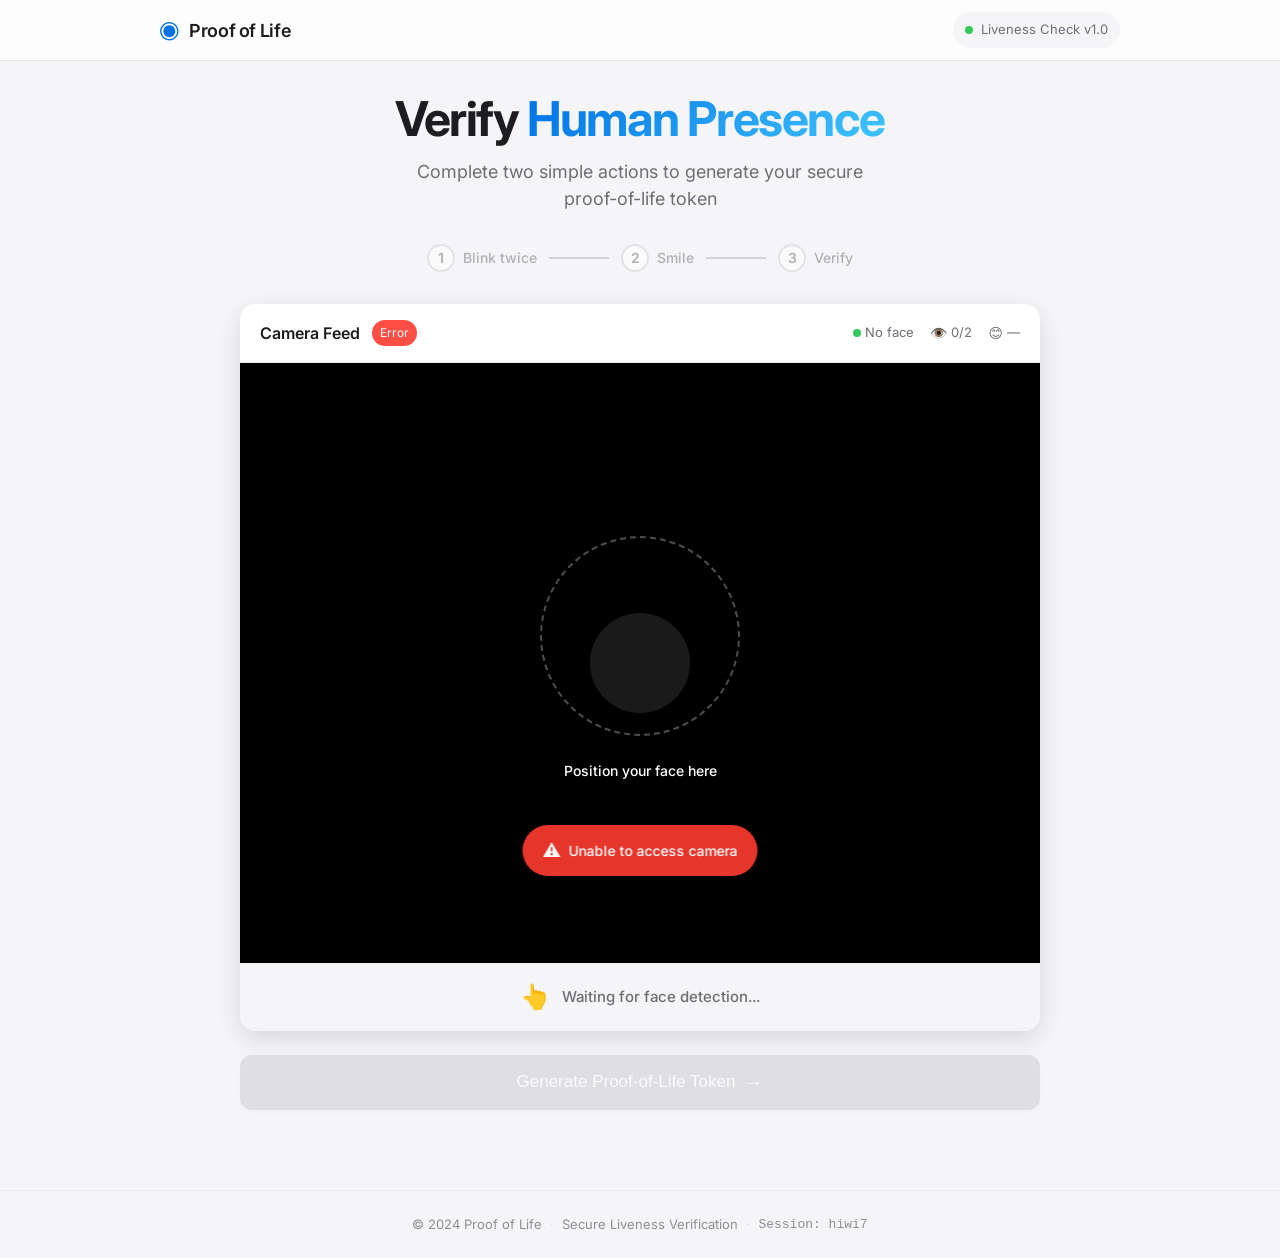
<file: index.html>
<!DOCTYPE html>
<html lang="en">
<head>
    <meta charset="UTF-8">
    <meta name="viewport" content="width=device-width, initial-scale=1.0">
    <title>Proof of Life — Liveness Verification</title>
    <link rel="stylesheet" href="style.css">
    <link rel="preconnect" href="https://fonts.googleapis.com">
    <link rel="preconnect" href="https://fonts.gstatic.com" crossorigin>
    <link href="https://fonts.googleapis.com/css2?family=Inter:wght@300;400;500;600;700&display=swap" rel="stylesheet">
</head>
<body>
    <div class="app">
        <!-- Header -->
        <header class="header">
            <div class="header-content">
                <div class="logo">
                    <span class="logo-icon">◉</span>
                    <span class="logo-text">Proof of Life</span>
                </div>
                <div class="header-badge">
                    <span class="badge-dot"></span>
                    <span class="badge-text">Liveness Check v1.0</span>
                </div>
            </div>
        </header>

        <!-- Main Content -->
        <main class="main">
            <div class="container">
                <!-- Hero Section -->
                <div class="hero">
                    <h1 class="hero-title">
                        Verify <span class="gradient-text">Human Presence</span>
                    </h1>
                    <p class="hero-subtitle">
                        Complete two simple actions to generate your secure proof-of-life token
                    </p>
                </div>

                <!-- Progress Bar -->
                <div class="progress-container">
                    <div class="progress-steps">
                        <div class="progress-step" id="step-blink" data-completed="false">
                            <div class="step-indicator">1</div>
                            <span class="step-label">Blink twice</span>
                        </div>
                        <div class="progress-connector"></div>
                        <div class="progress-step" id="step-smile" data-completed="false">
                            <div class="step-indicator">2</div>
                            <span class="step-label">Smile</span>
                        </div>
                        <div class="progress-connector"></div>
                        <div class="progress-step" id="step-verify" data-completed="false">
                            <div class="step-indicator">3</div>
                            <span class="step-label">Verify</span>
                        </div>
                    </div>
                </div>

                <!-- Camera Card -->
                <div class="camera-card">
                    <div class="camera-header">
                        <div class="camera-header-left">
                            <span class="camera-title">Camera Feed</span>
                            <span class="camera-badge" id="camera-badge">Active</span>
                        </div>
                        <div class="camera-stats" id="camera-stats">
                            <span class="stat-item">
                                <span class="stat-dot"></span>
                                <span id="face-stat">No face</span>
                            </span>
                            <span class="stat-item">
                                <span class="stat-icon">👁️</span>
                                <span id="blink-stat">0/2</span>
                            </span>
                            <span class="stat-item">
                                <span class="stat-icon">😊</span>
                                <span id="smile-stat">—</span>
                            </span>
                        </div>
                    </div>
                    
                    <div class="camera-container">
                        <video id="video" autoplay playsinline></video>
                        <canvas id="canvas" style="display: none;"></canvas>
                        
                        <!-- Face Overlay Guide -->
                        <div class="face-guide" id="face-guide">
                            <div class="face-ring"></div>
                            <div class="face-message" id="face-message">Position your face here</div>
                        </div>

                        <!-- Capture Overlay -->
                        <div class="capture-overlay" id="capture-overlay">
                            <div class="capture-pulse"></div>
                        </div>
                    </div>

                    <!-- Action Prompts -->
                    <div class="action-prompt" id="action-prompt">
                        <div class="prompt-icon">👆</div>
                        <div class="prompt-text" id="prompt-text">Waiting for face detection...</div>
                    </div>
                </div>

                <!-- Token Section -->
                <div class="token-section" id="token-section" style="display: none;">
                    <div class="token-card">
                        <div class="token-header">
                            <div class="token-header-left">
                                <span class="token-icon">🔑</span>
                                <span class="token-title">Proof-of-Life Token</span>
                            </div>
                            <span class="token-badge">Valid for 5 min</span>
                        </div>
                        <div class="token-content">
                            <div class="token-value" id="token-value"></div>
                            <button class="token-copy-btn" id="copy-token">
                                <span>Copy</span>
                            </button>
                        </div>
                        <div class="token-footer" id="token-expiry"></div>
                    </div>
                </div>

                <!-- Verify Button -->
                <button class="verify-button" id="verify-btn" disabled>
                    <span class="btn-text">Generate Proof-of-Life Token</span>
                    <span class="btn-icon">→</span>
                </button>

                <!-- Status Message (Hidden by default, shows for errors) -->
                <div class="status-toast" id="status-toast" style="display: none;">
                    <span class="toast-icon">⚠️</span>
                    <span class="toast-message" id="toast-message"></span>
                </div>
            </div>
        </main>

        <!-- Footer -->
        <footer class="footer">
            <div class="footer-content">
                <span>© 2024 Proof of Life</span>
                <span class="footer-divider">·</span>
                <span>Secure Liveness Verification</span>
                <span class="footer-divider">·</span>
                <span class="footer-session">Session: <span id="session-id"></span></span>
            </div>
        </footer>
    </div>

    <script src="script.js"></script>
</body>
</html>
</file>
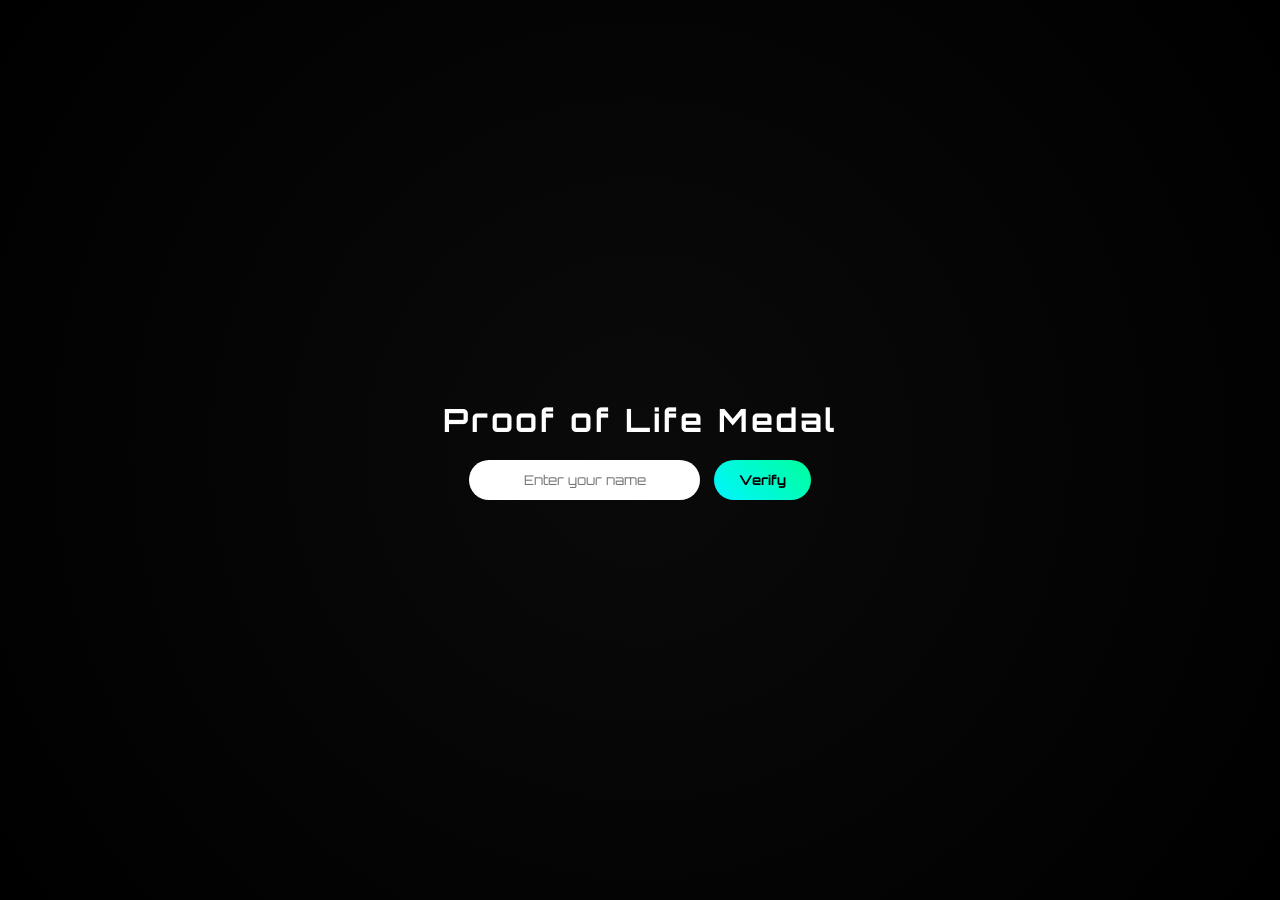
<file: token.index.html>
<!DOCTYPE html>
<html>
<head>
    <title>Proof of Life Medal</title>
    <link href="https://fonts.googleapis.com/css2?family=Orbitron:wght@700&display=swap" rel="stylesheet">
    <style>
        * {
            margin: 0;
            padding: 0;
            box-sizing: border-box;
            font-family: 'Orbitron', sans-serif;
        }

        body {
            height: 100vh;
            background: radial-gradient(circle at center, #0a0a0a, #000000);
            display: flex;
            justify-content: center;
            align-items: center;
            flex-direction: column;
            color: white;
            overflow: hidden;
        }

        h1 {
            margin-bottom: 20px;
            letter-spacing: 3px;
        }

        input {
            padding: 12px 20px;
            border-radius: 30px;
            border: none;
            outline: none;
            text-align: center;
        }

        button {
            padding: 12px 25px;
            border-radius: 30px;
            border: none;
            margin-left: 10px;
            cursor: pointer;
            background: linear-gradient(45deg, #00f5ff, #00ff9d);
            font-weight: bold;
        }

        .scan-line {
            position: absolute;
            width: 100%;
            height: 4px;
            background: linear-gradient(to right, transparent, #00ffcc, transparent);
            top: 0;
            animation: scan 3s linear forwards;
            display: none;
        }

        @keyframes scan {
            0% { top: 0; }
            100% { top: 100%; }
        }

        /* Medal */
        .medal-container {
            margin-top: 40px;
            perspective: 1000px;
            display: none;
        }

        .medal {
            width: 300px;
            height: 300px;
            border-radius: 50%;
            background: radial-gradient(circle at 30% 30%, #00ffcc, #003333);
            border: 8px solid #00ffcc;
            box-shadow: 0 0 40px #00ffcc;
            display: flex;
            justify-content: center;
            align-items: center;
            text-align: center;
            padding: 20px;
            transform-style: preserve-3d;
        }

        .rotate {
            animation: spin 2s ease forwards;
        }

        @keyframes spin {
            0% { transform: rotateY(0deg); }
            100% { transform: rotateY(360deg); }
        }

        .medal-text {
            font-size: 18px;
            color: black;
        }

        #downloadBtn {
            margin-top: 20px;
            display: none;
        }
    </style>
</head>
<body>

    <div class="scan-line" id="scan"></div>

    <h1>Proof of Life Medal</h1>
    <div>
        <input type="text" id="username" placeholder="Enter your name">
        <button onclick="startScan()">Verify</button>
    </div>

    <div class="medal-container" id="medalContainer">
        <div class="medal" id="medal">
            <div class="medal-text" id="medalText"></div>
        </div>
    </div>

    <button id="downloadBtn">Download Medal</button>

    <script>
        function startScan() {
            let name = document.getElementById("username").value.trim();
            if (name === "") {
                alert("Enter your name first!");
                return;
            }

            let scan = document.getElementById("scan");
            let medalContainer = document.getElementById("medalContainer");
            let medal = document.getElementById("medal");
            let medalText = document.getElementById("medalText");
            let downloadBtn = document.getElementById("downloadBtn");

            medalContainer.style.display = "none";
            downloadBtn.style.display = "none";

            scan.style.display = "block";
            scan.style.animation = "none";
            void scan.offsetWidth;
            scan.style.animation = "scan 3s linear forwards";

            setTimeout(() => {
                scan.style.display = "none";
                medalText.innerHTML = name + "<br>VERIFIED<br>AS HUMAN";
                medalContainer.style.display = "block";

                medal.classList.remove("rotate");
                void medal.offsetWidth;
                medal.classList.add("rotate");

                generateMedalImage(name);
            }, 3000);
        }

        function generateMedalImage(name) {
            let canvas = document.createElement("canvas");
            canvas.width = 800;
            canvas.height = 800;
            let ctx = canvas.getContext("2d");

            // Background circle
            let gradient = ctx.createRadialGradient(400, 400, 100, 400, 400, 400);
            gradient.addColorStop(0, "#00ffcc");
            gradient.addColorStop(1, "#003333");

            ctx.fillStyle = gradient;
            ctx.beginPath();
            ctx.arc(400, 400, 350, 0, Math.PI * 2);
            ctx.fill();

            // Border
            ctx.lineWidth = 15;
            ctx.strokeStyle = "#00ffcc";
            ctx.stroke();

            // Text
            ctx.fillStyle = "black";
            ctx.font = "bold 50px Orbitron";
            ctx.textAlign = "center";
            ctx.fillText(name, 400, 360);
            ctx.fillText("VERIFIED", 400, 430);
            ctx.fillText("AS HUMAN", 400, 500);

            let imageURL = canvas.toDataURL("image/png");

            let downloadBtn = document.getElementById("downloadBtn");
            downloadBtn.style.display = "block";
            downloadBtn.onclick = function() {
                let a = document.createElement("a");
                a.href = imageURL;
                a.download = name + "_human_medal.png";
                a.click();
            };
        }
    </script>

</body>
</html>
</file>
<file: style.css>
/* Apple-inspired design system */
:root {
    /* Colors */
    --bg-primary: #f5f5f7;
    --bg-secondary: #ffffff;
    --bg-tertiary: #f5f5f7;
    --text-primary: #1d1c1e;
    --text-secondary: #6e6d73;
    --text-tertiary: #8e8e93;
    --accent: #0071e3;
    --accent-hover: #0077ed;
    --accent-pressed: #005fc4;
    --success: #34c759;
    --warning: #ff9f0a;
    --error: #ff3b30;
    --gray-100: #f5f5f7;
    --gray-200: #e8e8ed;
    --gray-300: #d2d2d7;
    --gray-400: #aeaeb2;
    --gray-500: #8e8e93;
    
    /* Shadows */
    --shadow-sm: 0 2px 8px rgba(0, 0, 0, 0.04);
    --shadow-md: 0 4px 12px rgba(0, 0, 0, 0.08);
    --shadow-lg: 0 8px 24px rgba(0, 0, 0, 0.12);
    --shadow-focus: 0 0 0 4px rgba(0, 113, 227, 0.2);
    
    /* Typography */
    --font-sans: 'Inter', -apple-system, BlinkMacSystemFont, system-ui, sans-serif;
    
    /* Spacing */
    --space-1: 4px;
    --space-2: 8px;
    --space-3: 12px;
    --space-4: 16px;
    --space-5: 20px;
    --space-6: 24px;
    --space-8: 32px;
    --space-10: 40px;
    --space-12: 48px;
    
    /* Border radius */
    --radius-sm: 6px;
    --radius-md: 8px;
    --radius-lg: 12px;
    --radius-xl: 16px;
    --radius-full: 9999px;
}

* {
    margin: 0;
    padding: 0;
    box-sizing: border-box;
}

body {
    font-family: var(--font-sans);
    background: var(--bg-primary);
    color: var(--text-primary);
    line-height: 1.5;
    -webkit-font-smoothing: antialiased;
    -moz-osx-font-smoothing: grayscale;
}

.app {
    min-height: 100vh;
    display: flex;
    flex-direction: column;
}

/* Header */
.header {
    background: rgba(255, 255, 255, 0.8);
    backdrop-filter: blur(20px);
    -webkit-backdrop-filter: blur(20px);
    border-bottom: 1px solid rgba(0, 0, 0, 0.1);
    position: sticky;
    top: 0;
    z-index: 100;
}

.header-content {
    max-width: 1000px;
    margin: 0 auto;
    padding: var(--space-3) var(--space-5);
    display: flex;
    justify-content: space-between;
    align-items: center;
}

.logo {
    display: flex;
    align-items: center;
    gap: var(--space-2);
}

.logo-icon {
    font-size: 24px;
    color: var(--accent);
    transform: rotate(45deg);
}

.logo-text {
    font-weight: 600;
    font-size: 18px;
    letter-spacing: -0.02em;
}

.header-badge {
    display: flex;
    align-items: center;
    gap: var(--space-2);
    padding: var(--space-2) var(--space-3);
    background: var(--gray-100);
    border-radius: var(--radius-full);
    font-size: 13px;
    color: var(--text-secondary);
}

.badge-dot {
    width: 8px;
    height: 8px;
    background: var(--success);
    border-radius: var(--radius-full);
    animation: pulse 2s infinite;
}

/* Main Content */
.main {
    flex: 1;
    padding: var(--space-8) var(--space-5);
}

.container {
    max-width: 800px;
    margin: 0 auto;
}

/* Hero Section */
.hero {
    text-align: center;
    margin-bottom: var(--space-8);
}

.hero-title {
    font-size: 48px;
    font-weight: 700;
    letter-spacing: -0.03em;
    line-height: 1.1;
    margin-bottom: var(--space-3);
}

.gradient-text {
    background: linear-gradient(135deg, #0071e3, #40c4ff);
    -webkit-background-clip: text;
    -webkit-text-fill-color: transparent;
    background-clip: text;
}

.hero-subtitle {
    font-size: 18px;
    color: var(--text-secondary);
    max-width: 500px;
    margin: 0 auto;
}

/* Progress Steps */
.progress-container {
    margin: var(--space-8) 0;
}

.progress-steps {
    display: flex;
    align-items: center;
    justify-content: center;
    gap: var(--space-3);
}

.progress-step {
    display: flex;
    align-items: center;
    gap: var(--space-2);
    opacity: 0.5;
    transition: opacity 0.3s ease;
}

.progress-step[data-completed="true"] {
    opacity: 1;
}

.progress-step[data-completed="true"] .step-indicator {
    background: var(--success);
    color: white;
    border-color: var(--success);
}

.step-indicator {
    width: 28px;
    height: 28px;
    border-radius: var(--radius-full);
    background: white;
    border: 2px solid var(--gray-300);
    display: flex;
    align-items: center;
    justify-content: center;
    font-size: 14px;
    font-weight: 600;
    color: var(--text-secondary);
    transition: all 0.3s ease;
}

.step-label {
    font-size: 14px;
    font-weight: 500;
    color: var(--text-secondary);
}

.progress-connector {
    width: 60px;
    height: 2px;
    background: var(--gray-300);
    position: relative;
    overflow: hidden;
}

.progress-connector::after {
    content: '';
    position: absolute;
    top: 0;
    left: 0;
    width: 0%;
    height: 100%;
    background: var(--success);
    transition: width 0.3s ease;
}

.progress-step[data-completed="true"] + .progress-connector::after {
    width: 100%;
}

/* Camera Card */
.camera-card {
    background: var(--bg-secondary);
    border-radius: var(--radius-xl);
    overflow: hidden;
    box-shadow: var(--shadow-lg);
    margin-bottom: var(--space-6);
}

.camera-header {
    padding: var(--space-4) var(--space-5);
    border-bottom: 1px solid var(--gray-200);
    display: flex;
    justify-content: space-between;
    align-items: center;
    flex-wrap: wrap;
    gap: var(--space-3);
}

.camera-header-left {
    display: flex;
    align-items: center;
    gap: var(--space-3);
}

.camera-title {
    font-weight: 600;
    font-size: 16px;
}

.camera-badge {
    font-size: 12px;
    padding: var(--space-1) var(--space-2);
    background: var(--success);
    color: white;
    border-radius: var(--radius-full);
    opacity: 0.9;
}

.camera-stats {
    display: flex;
    gap: var(--space-4);
}

.stat-item {
    display: flex;
    align-items: center;
    gap: var(--space-1);
    font-size: 13px;
    color: var(--text-secondary);
}

.stat-dot {
    width: 8px;
    height: 8px;
    border-radius: var(--radius-full);
    background: var(--success);
}

.stat-dot.inactive {
    background: var(--gray-400);
}

.stat-icon {
    font-size: 14px;
}

.camera-container {
    position: relative;
    aspect-ratio: 4/3;
    background: #000;
    overflow: hidden;
}

video {
    width: 100%;
    height: 100%;
    object-fit: cover;
    display: block;
    transform: scaleX(-1); /* Mirror for natural selfie view */
}

/* Face Guide Overlay */
.face-guide {
    position: absolute;
    top: 0;
    left: 0;
    right: 0;
    bottom: 0;
    display: flex;
    flex-direction: column;
    align-items: center;
    justify-content: center;
    pointer-events: none;
}

.face-ring {
    width: 200px;
    height: 200px;
    border: 2px dashed rgba(255, 255, 255, 0.3);
    border-radius: 50%;
    margin-bottom: var(--space-4);
    transition: all 0.3s ease;
}

.face-ring.active {
    border-color: var(--success);
    border-style: solid;
    box-shadow: 0 0 30px rgba(52, 199, 89, 0.3);
}

.face-message {
    color: white;
    font-size: 14px;
    font-weight: 500;
    text-shadow: 0 2px 4px rgba(0, 0, 0, 0.3);
    background: rgba(0, 0, 0, 0.5);
    padding: var(--space-2) var(--space-4);
    border-radius: var(--radius-full);
    backdrop-filter: blur(10px);
}

/* Capture Overlay */
.capture-overlay {
    position: absolute;
    top: 0;
    left: 0;
    right: 0;
    bottom: 0;
    pointer-events: none;
}

.capture-pulse {
    position: absolute;
    top: 50%;
    left: 50%;
    transform: translate(-50%, -50%);
    width: 100px;
    height: 100px;
    border-radius: 50%;
    background: rgba(255, 255, 255, 0.1);
    animation: pulse-ring 2s infinite;
}

@keyframes pulse-ring {
    0% {
        width: 100px;
        height: 100px;
        opacity: 0.5;
    }
    100% {
        width: 300px;
        height: 300px;
        opacity: 0;
    }
}

/* Action Prompt */
.action-prompt {
    padding: var(--space-4);
    background: var(--gray-100);
    display: flex;
    align-items: center;
    justify-content: center;
    gap: var(--space-3);
}

.prompt-icon {
    font-size: 24px;
    animation: bounce 2s infinite;
}

@keyframes bounce {
    0%, 100% { transform: translateY(0); }
    50% { transform: translateY(-5px); }
}

.prompt-text {
    font-size: 15px;
    font-weight: 500;
    color: var(--text-secondary);
}

/* Token Section */
.token-section {
    margin: var(--space-6) 0;
}

.token-card {
    background: linear-gradient(135deg, #f8f9ff 0%, #f0f3ff 100%);
    border-radius: var(--radius-lg);
    padding: var(--space-5);
    border: 1px solid rgba(0, 113, 227, 0.2);
    animation: slideUp 0.5s ease;
}

@keyframes slideUp {
    from {
        opacity: 0;
        transform: translateY(20px);
    }
    to {
        opacity: 1;
        transform: translateY(0);
    }
}

.token-header {
    display: flex;
    justify-content: space-between;
    align-items: center;
    margin-bottom: var(--space-4);
}

.token-header-left {
    display: flex;
    align-items: center;
    gap: var(--space-2);
}

.token-icon {
    font-size: 20px;
}

.token-title {
    font-weight: 600;
    color: var(--text-primary);
}

.token-badge {
    font-size: 12px;
    padding: var(--space-1) var(--space-2);
    background: var(--accent);
    color: white;
    border-radius: var(--radius-full);
}

.token-content {
    display: flex;
    gap: var(--space-3);
    margin-bottom: var(--space-3);
}

.token-value {
    flex: 1;
    font-family: 'SF Mono', 'Monaco', monospace;
    font-size: 14px;
    padding: var(--space-3);
    background: white;
    border-radius: var(--radius-md);
    border: 1px solid var(--gray-200);
    word-break: break-all;
}

.token-copy-btn {
    padding: var(--space-2) var(--space-4);
    background: white;
    border: 1px solid var(--gray-200);
    border-radius: var(--radius-md);
    font-size: 14px;
    font-weight: 500;
    color: var(--text-primary);
    cursor: pointer;
    transition: all 0.2s ease;
}

.token-copy-btn:hover {
    background: var(--gray-100);
    border-color: var(--gray-300);
}

.token-footer {
    font-size: 12px;
    color: var(--text-tertiary);
}

/* Verify Button */
.verify-button {
    width: 100%;
    padding: var(--space-4);
    background: var(--accent);
    color: white;
    border: none;
    border-radius: var(--radius-lg);
    font-size: 17px;
    font-weight: 500;
    cursor: pointer;
    display: flex;
    align-items: center;
    justify-content: center;
    gap: var(--space-2);
    transition: all 0.2s ease;
    box-shadow: var(--shadow-sm);
}

.verify-button:hover:not(:disabled) {
    background: var(--accent-hover);
    transform: translateY(-1px);
    box-shadow: var(--shadow-md);
}

.verify-button:active:not(:disabled) {
    background: var(--accent-pressed);
    transform: translateY(0);
}

.verify-button:disabled {
    background: var(--gray-300);
    cursor: not-allowed;
    opacity: 0.6;
}

.btn-icon {
    font-size: 20px;
    transition: transform 0.2s ease;
}

.verify-button:hover:not(:disabled) .btn-icon {
    transform: translateX(4px);
}

/* Status Toast */
.status-toast {
    position: fixed;
    bottom: var(--space-6);
    left: 50%;
    transform: translateX(-50%);
    background: rgba(29, 28, 30, 0.9);
    backdrop-filter: blur(20px);
    -webkit-backdrop-filter: blur(20px);
    color: white;
    padding: var(--space-3) var(--space-5);
    border-radius: var(--radius-full);
    display: flex;
    align-items: center;
    gap: var(--space-2);
    box-shadow: var(--shadow-lg);
    z-index: 1000;
    animation: slideUp 0.3s ease;
}

.toast-icon {
    font-size: 18px;
}

.toast-message {
    font-size: 14px;
    font-weight: 500;
}

/* Footer */
.footer {
    margin-top: var(--space-12);
    padding: var(--space-6) var(--space-5);
    border-top: 1px solid var(--gray-200);
}

.footer-content {
    max-width: 1000px;
    margin: 0 auto;
    display: flex;
    justify-content: center;
    align-items: center;
    gap: var(--space-2);
    font-size: 13px;
    color: var(--text-tertiary);
}

.footer-divider {
    color: var(--gray-300);
}

.footer-session {
    font-family: 'SF Mono', monospace;
}

/* Animations */
@keyframes pulse {
    0%, 100% { opacity: 1; }
    50% { opacity: 0.5; }
}

/* Responsive */
@media (max-width: 600px) {
    .hero-title {
        font-size: 36px;
    }
    
    .hero-subtitle {
        font-size: 16px;
    }
    
    .progress-steps {
        flex-wrap: wrap;
    }
    
    .progress-connector {
        width: 30px;
    }
    
    .camera-header {
        flex-direction: column;
        align-items: flex-start;
    }
    
    .camera-stats {
        width: 100%;
        justify-content: space-between;
    }
    
    .face-ring {
        width: 150px;
        height: 150px;
    }
    
    .footer-content {
        flex-direction: column;
        gap: var(--space-1);
    }
    
    .footer-divider {
        display: none;
    }
}
</file>
